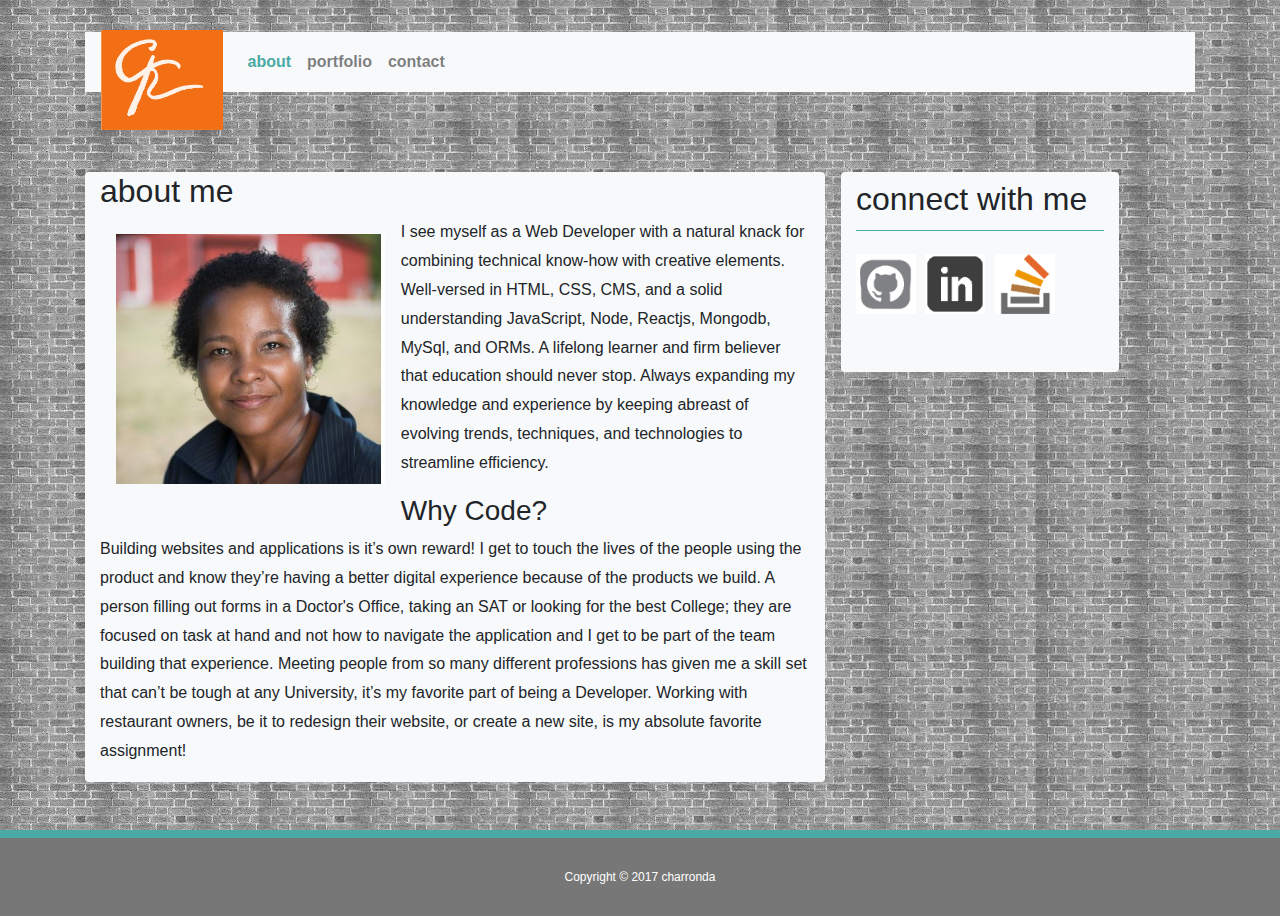
<file: index.html>
<!DOCTYPE html>
  <head>
    <meta charset="utf-8">
    <title>Charronda King | About</title>
    <meta name="Charronda King" content="">
    <meta name="viewport" content="width=device-width">

    <!-- Bootstrap -->
    <link rel="stylesheet" href="https://maxcdn.bootstrapcdn.com/bootstrap/4.0.0/css/bootstrap.min.css" integrity="sha384-Gn5384xqQ1aoWXA+058RXPxPg6fy4IWvTNh0E263XmFcJlSAwiGgFAW/dAiS6JXm" crossorigin="anonymous">
    <link rel="stylesheet" href="assets/css/styles.css">
    <link rel="icon" type="image/png" href="assets/images/ck.png">

    <script src="https://code.jquery.com/jquery-3.2.1.slim.min.js" integrity="sha384-KJ3o2DKtIkvYIK3UENzmM7KCkRr/rE9/Qpg6aAZGJwFDMVNA/GpGFF93hXpG5KkN" crossorigin="anonymous"></script>
    <script src="https://cdnjs.cloudflare.com/ajax/libs/popper.js/1.12.9/umd/popper.min.js" integrity="sha384-ApNbgh9B+Y1QKtv3Rn7W3mgPxhU9K/ScQsAP7hUibX39j7fakFPskvXusvfa0b4Q" crossorigin="anonymous"></script>
    <script src="https://maxcdn.bootstrapcdn.com/bootstrap/4.0.0/js/bootstrap.min.js" integrity="sha384-JZR6Spejh4U02d8jOt6vLEHfe/JQGiRRSQQxSfFWpi1MquVdAyjUar5+76PVCmYl" crossorigin="anonymous"></script>
  </head>
<body>
  <div class="container">
    <!-- navbar -->
    <nav class="navbar navbar-expand-sm navbar-light bg-light">
      <!-- collapse at sm breakpoint navbar -->
      <button class="navbar-toggler" type="button" data-toggle="collapse" data-target="#navbarTogglerDemo01" aria-controls="navbarTogglerDemo01" aria-expanded="false" aria-label="Toggle navigation">
        <span class="navbar-toggler-icon"></span>
      </button>
      <div class="collapse navbar-collapse" id="navbarTogglerDemo01">
        <a class="navbar-brand" href="#"><img class="pull-left logo_img" src="assets/images/ck.png" alt="CKing"></a>
          <ul class="navbar-nav mr-auto mt-2 mt-lg-0 font-weight-bold">
            <li class="nav-item active">
              <a class="nav-link" href="#">about<span class="sr-only">(current)</span></a>
            </li>
            <li class="nav-item">
              <a class="nav-link" href="portfolio.html">portfolio</a>
            </li>
            <li class="nav-item">
              <a class="nav-link" href="contact.html">contact</a>
            </li>
          </ul>
        </div>
      </nav>

      <article id="about-wrapper" class="container">
          <section class="row">
            <div class="col-md-8 bg-light about_main rounded">
              <h2 class="">about me</h2>
              <img class="float-left about_img" src="assets/images/ck-img1.jpg" alt="CKing">
              <p class="about_text">I see myself as a Web Developer with a natural knack for combining technical know-how with creative elements. Well-versed in HTML, CSS, CMS, and a solid understanding JavaScript, Node, Reactjs, Mongodb, MySql, and ORMs. A lifelong learner and firm believer that education should never stop. Always expanding my knowledge and experience by keeping abreast of evolving trends, techniques, and technologies to streamline efficiency.</p>
              <h3>Why Code?</h3>
              <p class="about_text">Building websites and applications is it’s own reward! I get to touch the lives of the people using the product and know they’re having a better digital experience because of the products we build. A person filling out forms in a Doctor's Office, taking an SAT or looking for the best College; they are focused on task at hand and not how to navigate the application and I get to be part of the team building that experience. Meeting people from so many different professions has given me a skill set that can’t be tough at any University, it’s my favorite part of being a Developer. Working with restaurant owners, be it to redesign their website, or create a new site, is my absolute favorite assignment!</p>
            </div>
            <div class="col-md-4 bg-light connect_icons_sidebar justify-content-center rounded">
              <h2>connect with me</h2>
              <a href="https://github.com/charronda"><img src="assets/images/gitkitty.png"></a>
              <a href="https://linkedin.com/in/charronda-king-98812346/"><img src="assets/images/linkedin.png"></a>
              <a href=""><img src="assets/images/stack.png"></a>
            </div>
          </section>
      </article>
    </div>
  <footer class="container-fluid">
    <div>
    Copyright &copy; 2017 charronda
    </div>
  </footer>

</body>
</html>
</file>
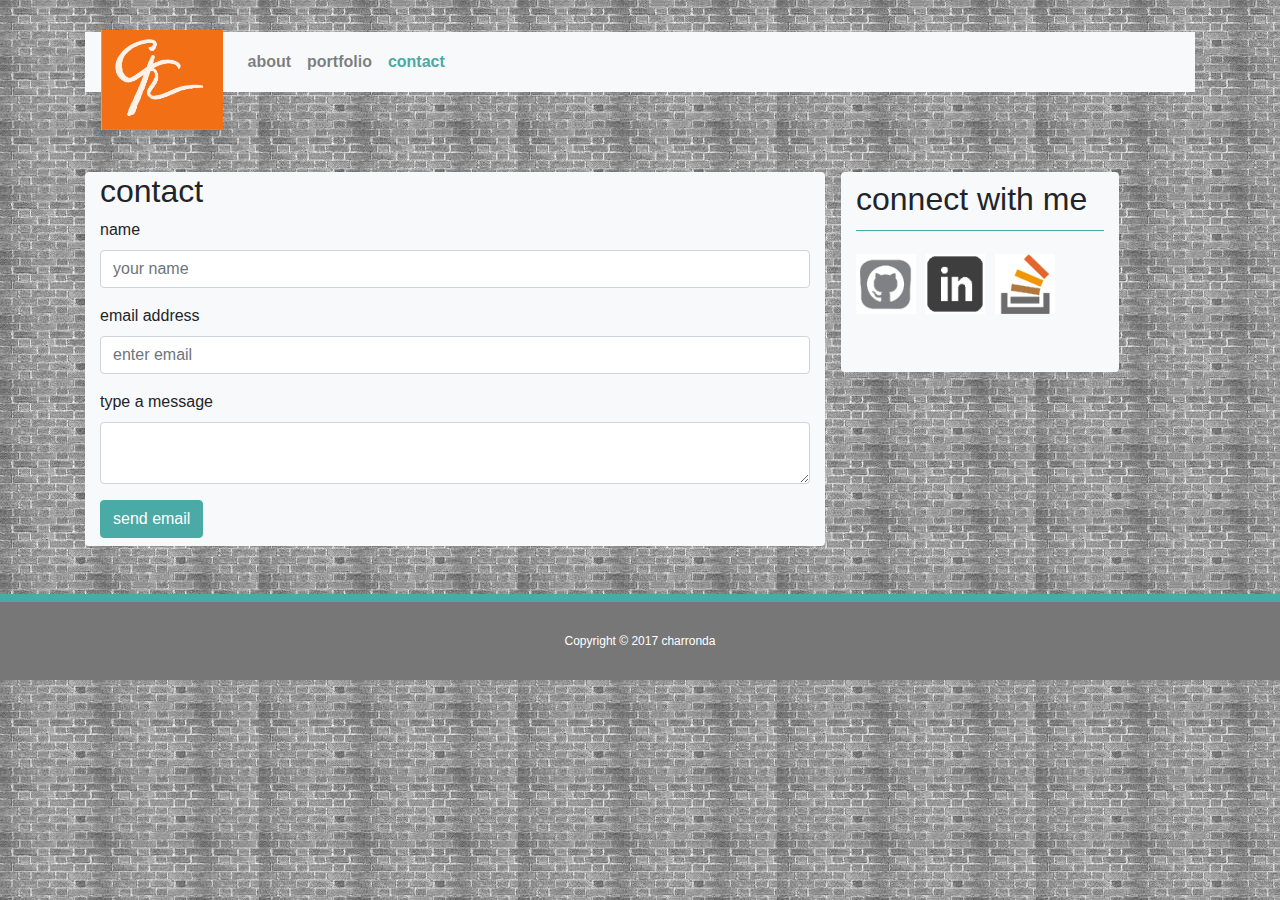
<file: contact.html>
<!DOCTYPE html>
  <head>
    <meta charset="utf-8">
    <title>Charronda King | About</title>
    <meta name="Charronda King" content="">
    <meta name="viewport" content="width=device-width">

    <!-- Bootstrap -->
    <link rel="stylesheet" href="https://maxcdn.bootstrapcdn.com/bootstrap/4.0.0/css/bootstrap.min.css" integrity="sha384-Gn5384xqQ1aoWXA+058RXPxPg6fy4IWvTNh0E263XmFcJlSAwiGgFAW/dAiS6JXm" crossorigin="anonymous">
    <link rel="stylesheet" href="assets/css/styles.css">
    <link rel="icon" type="image/png" href="assets/images/ck.png">

    <script src="https://code.jquery.com/jquery-3.2.1.slim.min.js" integrity="sha384-KJ3o2DKtIkvYIK3UENzmM7KCkRr/rE9/Qpg6aAZGJwFDMVNA/GpGFF93hXpG5KkN" crossorigin="anonymous"></script>
    <script src="https://cdnjs.cloudflare.com/ajax/libs/popper.js/1.12.9/umd/popper.min.js" integrity="sha384-ApNbgh9B+Y1QKtv3Rn7W3mgPxhU9K/ScQsAP7hUibX39j7fakFPskvXusvfa0b4Q" crossorigin="anonymous"></script>
    <script src="https://maxcdn.bootstrapcdn.com/bootstrap/4.0.0/js/bootstrap.min.js" integrity="sha384-JZR6Spejh4U02d8jOt6vLEHfe/JQGiRRSQQxSfFWpi1MquVdAyjUar5+76PVCmYl" crossorigin="anonymous"></script>
  </head>
<body>
  <div class="container">
    <!-- navbar -->
    <nav class="navbar navbar-expand-sm navbar-light bg-light">
      <!-- collapse at sm breakpoint navbar -->
      <button class="navbar-toggler" type="button" data-toggle="collapse" data-target="#navbarTogglerDemo01" aria-controls="navbarTogglerDemo01" aria-expanded="false" aria-label="Toggle navigation">
        <span class="navbar-toggler-icon"></span>
      </button>
      <div class="collapse navbar-collapse" id="navbarTogglerDemo01">
        <a class="navbar-brand" href="index.html"><img class="pull-left logo_img" src="assets/images/ck.png" alt="CKing"></a>
          <ul class="navbar-nav mr-auto mt-2 mt-lg-0 font-weight-bold">
            <li class="nav-item">
              <a class="nav-link" href="index.html">about</a>
            </li>
            <li class="nav-item">
              <a class="nav-link" href="portfolio.html">portfolio</a>
            </li>
            <li class="nav-item active">
              <a class="nav-link" href="contact.html">contact<span class="sr-only">(current)</span></a>
            </li>
          </ul>
        </div>
      </nav>
      <!-- contact form -->
      <article id="about-wrapper" class="container">
          <section class="row">
            <div class="col-md-8 bg-light about_main rounded">
              <h2 class="">contact</h2>
                <form action="mailto:charronda@ideasdevelopedllc.com" method="post" enctype="text/plain">
                  <!--name field -->
                  <div class="form-group">
                    <label for="name">name</label>
                    <input type="text" class="form-control" id="" placeholder="your name">
                  </div>
                <!--email -->
                 <div class="form-group">
                   <label for="exampleInputEmail1">email address</label>
                   <input type="email" class="form-control" id="exampleInputEmail1" aria-describedby="emailHelp" placeholder="enter email">
                 </div>

                 <div class="form-group">
                  <label class="form-group-label" for="exampleCheck1">type a message</label>
                  <textarea class="form-control" aria-label="With textarea"></textarea>
                 </div>
                 <button type="submit" value="Send" class="btn btn-primary mb-2">send email</button>
             </form>
           </div>
          <!--connect -->
          <div class="col-md-4 bg-light connect_icons_sidebar justify-content-center rounded">
            <h2>connect with me</h2>
            <a href="https://github.com/charronda"><img src="assets/images/gitkitty.png"></a>
            <a href="https://linkedin.com/in/charronda-king-98812346/"><img src="assets/images/linkedin.png"></a>
            <a href=""><img src="assets/images/stack.png"></a>
          </div>
        </section>
      </article>
    </div>

    <footer class="container-fluid">
      <div>
      Copyright &copy; 2017 charronda
      </div>
    </footer>

    </body>
  </html>
</file>
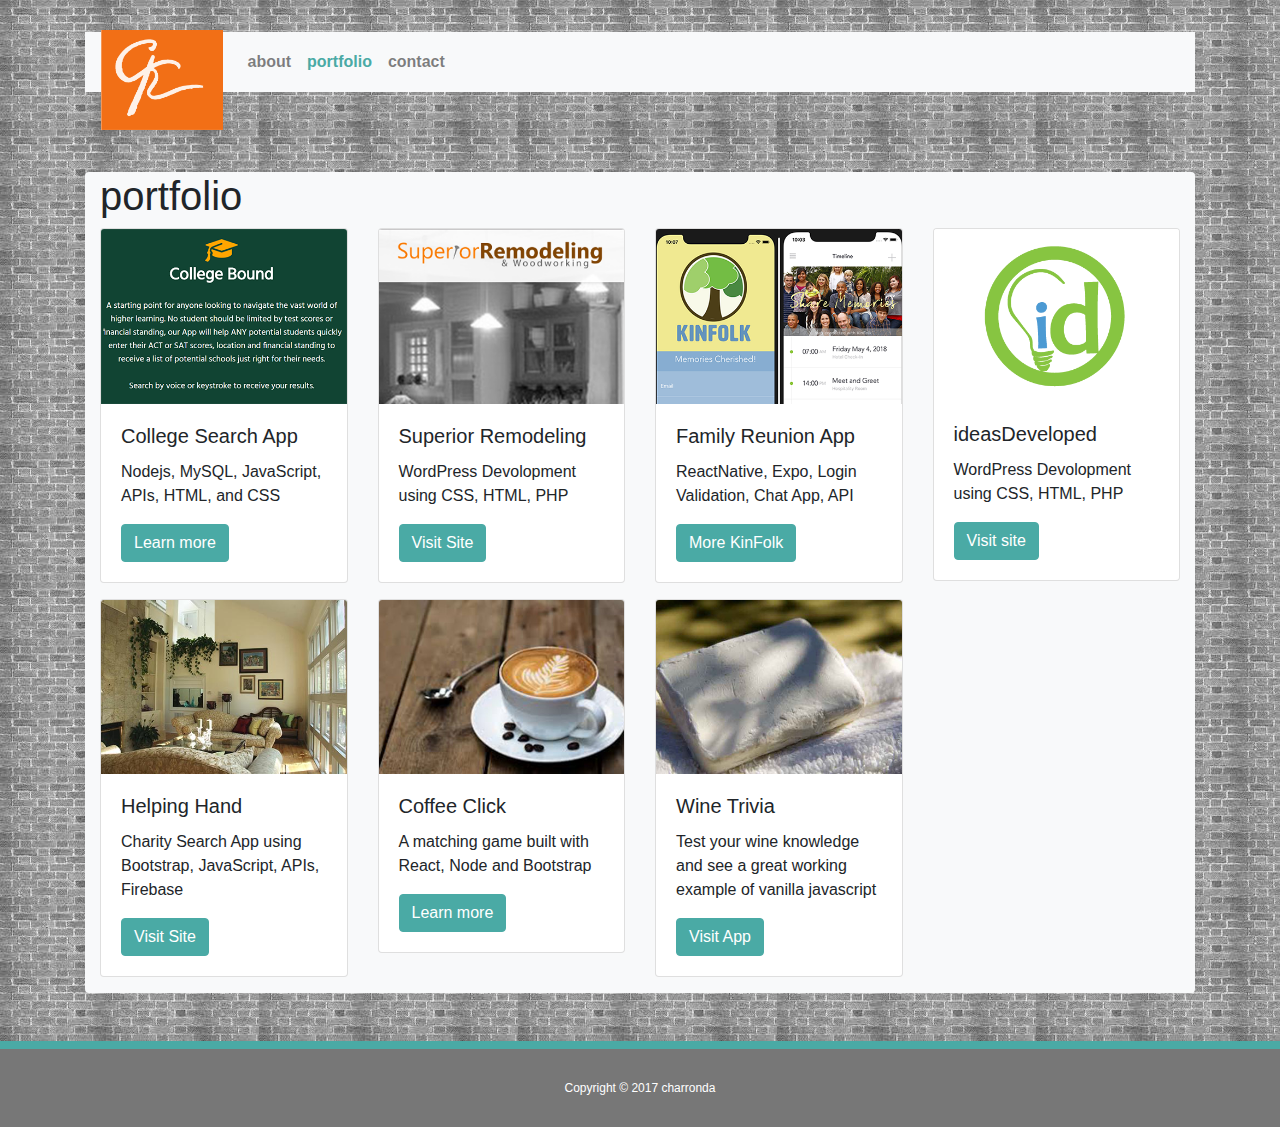
<file: portfolio.html>
<!DOCTYPE html>
  <head>
    <meta charset="utf-8">
    <title>Charronda King | Portfolio</title>
    <meta name="Charronda King" content="">
    <meta name="viewport" content="width=device-width">

    <!-- Bootstrap -->
    <link rel="stylesheet" href="https://maxcdn.bootstrapcdn.com/bootstrap/4.0.0/css/bootstrap.min.css" integrity="sha384-Gn5384xqQ1aoWXA+058RXPxPg6fy4IWvTNh0E263XmFcJlSAwiGgFAW/dAiS6JXm" crossorigin="anonymous">
    <link rel="stylesheet" href="assets/css/styles.css">
    <link rel="icon" type="image/png" href="assets/images/ck.png">

    <script src="https://code.jquery.com/jquery-3.2.1.slim.min.js" integrity="sha384-KJ3o2DKtIkvYIK3UENzmM7KCkRr/rE9/Qpg6aAZGJwFDMVNA/GpGFF93hXpG5KkN" crossorigin="anonymous"></script>
    <script src="https://cdnjs.cloudflare.com/ajax/libs/popper.js/1.12.9/umd/popper.min.js" integrity="sha384-ApNbgh9B+Y1QKtv3Rn7W3mgPxhU9K/ScQsAP7hUibX39j7fakFPskvXusvfa0b4Q" crossorigin="anonymous"></script>
    <script src="https://maxcdn.bootstrapcdn.com/bootstrap/4.0.0/js/bootstrap.min.js" integrity="sha384-JZR6Spejh4U02d8jOt6vLEHfe/JQGiRRSQQxSfFWpi1MquVdAyjUar5+76PVCmYl" crossorigin="anonymous"></script>
  </head>
<body>
  <div class="container">
    <!-- navbar -->
    <nav class="navbar navbar-expand-sm navbar-light bg-light">
      <!-- collapse at sm breakpoint navbar -->
      <button class="navbar-toggler" type="button" data-toggle="collapse" data-target="#navbarTogglerDemo01" aria-controls="navbarTogglerDemo01" aria-expanded="false" aria-label="Toggle navigation">
        <span class="navbar-toggler-icon"></span>
      </button>
      <div class="collapse navbar-collapse" id="navbarTogglerDemo01">
        <a class="navbar-brand" href="index.html"><img class="pull-left logo_img" src="assets/images/ck.png" alt="CKing"></a>
          <ul class="navbar-nav mr-auto mt-2 mt-lg-0 font-weight-bold">
            <li class="nav-item">
              <a class="nav-link" href="index.html">about</a>
            </li>
            <li class="nav-item active">
              <a class="nav-link" href="portfolio.html">portfolio<span class="sr-only">(current)</span></a>
            </li>
            <li class="nav-item">
              <a class="nav-link" href="contact.html">contact</a>
            </li>
          </ul>
        </div>
      </nav>

      <!-- portfolio wrapper -->
  <article id="main-container" class="container">
    <section class="row">
      <div class="portfolio col-md-12 bg-light about_main rounded">
        <h1 class="">portfolio</h1>
          <!-- portfolio cards -->
          <div class="row">
            <div class="col-md-3">
              <div class="card">
                <img class="card-img-top" src="assets/images/collegeBound.png" alt="Card image cap">
                <div class="card-body">
                  <h5 class="card-title">College Search App</h5>
                  <p class="card-text">Nodejs, MySQL, JavaScript, APIs, HTML, and CSS</p>
                  <a href="https://github.com/charronda/CollegeBound" class="btn btn-primary">Learn more</a>
                </div>
              </div>
            </div>
            <div class="col-md-3">
              <div class="card">
                <img class="card-img-top" src="assets/images/superior.png" alt="Card image cap">
                <div class="card-body">
                  <h5 class="card-title">Superior Remodeling</h5>
                  <p class="card-text">WordPress Devolopment using CSS, HTML, PHP</p>
                  <a href="https://superiorremodelingwoodworking.com/" class="btn btn-primary">Visit Site</a>
                </div>
              </div>
            </div>
            <div class="col-md-3">
              <div class="card">
                <img class="card-img-top" src="assets/images/kinfolk.png" alt="Card image cap">
                <div class="card-body">
                  <h5 class="card-title">Family Reunion App</h5>
                  <p class="card-text">ReactNative, Expo, Login Validation, Chat App, API</p>
                  <a href="https://github.com/charronda/KinFolk" class="btn btn-primary">More KinFolk</a>
                </div>
              </div>
            </div>
            <div class="col-md-3">
              <div class="card">
                <img class="card-img-top" src="assets/images/ideasDeveloped.png" alt="Card image cap">
                <div class="card-body">
                  <h5 class="card-title">ideasDeveloped</h5>
                  <p class="card-text">WordPress Devolopment using CSS, HTML, PHP</p>
                  <a href="https://ideasdevelopedllc.com/" class="btn btn-primary">Visit site</a>
                </div>
              </div>
            </div>
            <div class="col-sm-3">
              <div class="card">
                <img class="card-img-top" src="assets/images/living.jpg" alt="Card image cap">
                <div class="card-body">
                  <h5 class="card-title">Helping Hand</h5>
                  <p class="card-text">Charity Search App using Bootstrap, JavaScript, APIs, Firebase</p>
                  <a href="#" class="btn btn-primary">Visit Site</a>
                </div>
              </div>
            </div>
            <div class="col-sm-3">
              <div class="card">
                <img class="card-img-top" src="assets/images/coffee_2.jpg" alt="Card image cap">
                <div class="card-body">
                  <h5 class="card-title">Coffee Click</h5>
                  <p class="card-text">A matching game built with React, Node and Bootstrap </p>
                  <a href="https://github.com/charronda/click-game" class="btn btn-primary">Learn more</a>
                </div>
              </div>
            </div>
            <div class="col-sm-3">
              <div class="card">
                <img class="card-img-top" src="assets/images/soap.jpg" alt="Card image cap">
                <div class="card-body">
                  <h5 class="card-title">Wine Trivia</h5>
                  <p class="card-text">Test your wine knowledge and see a great working example of vanilla javascript</p>
                  <a href="#" class="btn btn-primary">Visit App</a>
                </div>
              </div>
            </div>
        </div>

    </section>
  </article>
</div>

  <footer class="container-fluid">
    <div>
    Copyright &copy; 2017 charronda
    </div>
  </footer>

</body>
</html>
</file>
<file: assets/css/styles.css>
/* colors: Light Grey #F8F8F8, orange: #F26F16, teal: #4aaaa5, grey: #777 */

body {
	background: url("../images/brick_bkgrd.jpg");
}

.btn-primary {
  color: #fff;
  background-color: #4aaaa5;
  border-color: #4aaaa5;
}

.card {
  margin-bottom: 1em;
}
/* navbar */
.logo_img {
  max-height: 100px;
  width: auto;
  margin-top: 1.8em;
}

.navbar {
  max-height: 60px;
  margin-top: 2em;
}

.navbar-light .navbar-nav .active>.nav-link {
  color: #4aaaa5;
}

/* about page */
.about_main {
 margin-top: 5em;
 margin-bottom: 3em;
}
.about_img {
  max-height: 250px;
  width: auto;
  margin: 1em;
}

.about_text {
  line-height: 1.8;
}

/* connect block */
.connect_icons_sidebar {
  max-width: 25%;
  max-height: 200px;
  margin: 5em 1em 0 1em;
  padding-top: 1em;
}
.connect_icons_sidebar h2 {
  max-width: 300px;
  padding-bottom: 20px;
  margin-bottom: 15px;
  line-height: 22px;
  border-bottom: 1px solid #4aaaa5;
}
.connect_icons_sidebar img {
  width: 60px;
  height: 60px;
  margin-top: 8px;
  margin-right: 5px;
}


footer {
 padding: 30px 0;
   clear: both;
   font-size: 12px;
   color: #fff;
   text-align: center;
 background-color: #777;
 border-top: 8px solid #4aaaa5;
}
</file>
